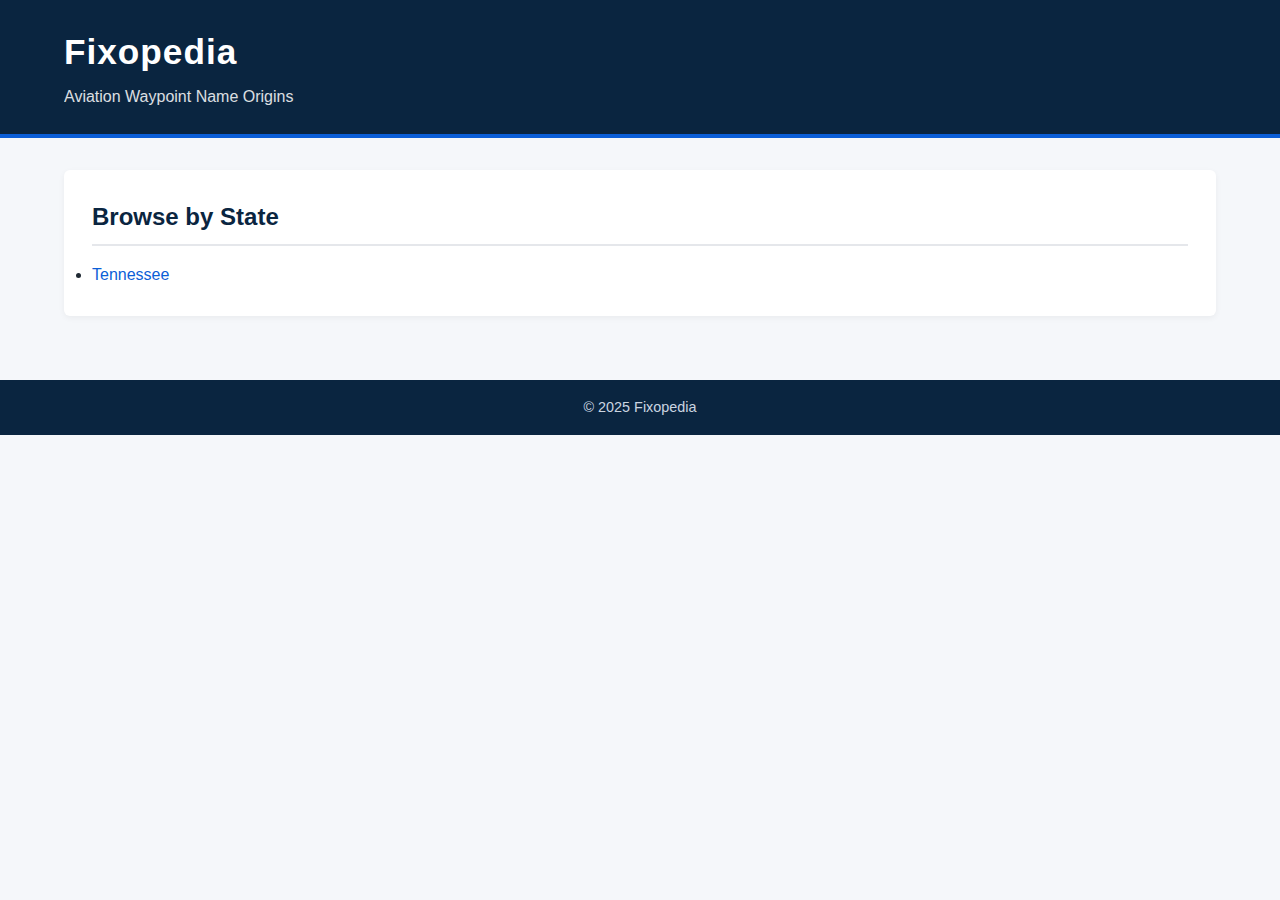
<file: states.html>
<!DOCTYPE html>
<html lang="en">
<head>
  <meta charset="UTF-8" />
  <meta name="viewport" content="width=device-width, initial-scale=1.0"/>
  <title>Browse by State | Fixopedia</title>
  <link rel="stylesheet" href="style.css">
</head>
<body>
<header>
  <div class="container">
    <h1><a href="index.html" style="color:white;">Fixopedia</a></h1>
    <p>Aviation Waypoint Name Origins</p>
  </div>
</header>

<main class="container">
  <section>
    <h2>Browse by State</h2>
    <ul id="stateList"></ul>
  </section>
</main>

<footer>
  <div class="container"><p>&copy; 2025 Fixopedia</p></div>
</footer>

<script>
  (async () => {
    const list = document.getElementById("stateList");

    // helper: get first non-empty field value
    const get = (o, ...keys) =>
      keys.map(k => o?.[k]).find(v => v != null && String(v).trim() !== "") || "";

    // helper: split comma-separated values into clean tokens
    const splitVals = (v) =>
      String(v)
        .split(",")
        .map(s => s.trim())
        .filter(Boolean);

    try {
      const res = await fetch("./waypoints.json");
      if (!res.ok) throw new Error(`HTTP ${res.status}`);
      const waypoints = await res.json();

      const states = new Set();

      waypoints.forEach(w => {
        // Try multiple likely keys (JSON export vs your converted JSON)
        const raw = get(w, "state", "State", "State Location (from Airport)");
        splitVals(raw).forEach(s => states.add(s));
      });

      const sorted = [...states].sort((a, b) => a.localeCompare(b));

      if (sorted.length === 0) {
        list.innerHTML = "<li>No states found in waypoints.json. (Likely the state fields are blank.)</li>";
        return;
      }

      sorted.forEach(state => {
        const li = document.createElement("li");
        li.innerHTML = `<a href="index.html?state=${encodeURIComponent(state)}#search">${state}</a>`;
        list.appendChild(li);
      });
    } catch (err) {
      console.error(err);
      list.innerHTML = "<li>Could not load waypoints.json. Make sure Live Server is running.</li>";
    }
  })();
</script>

</body>
</html>
</file>
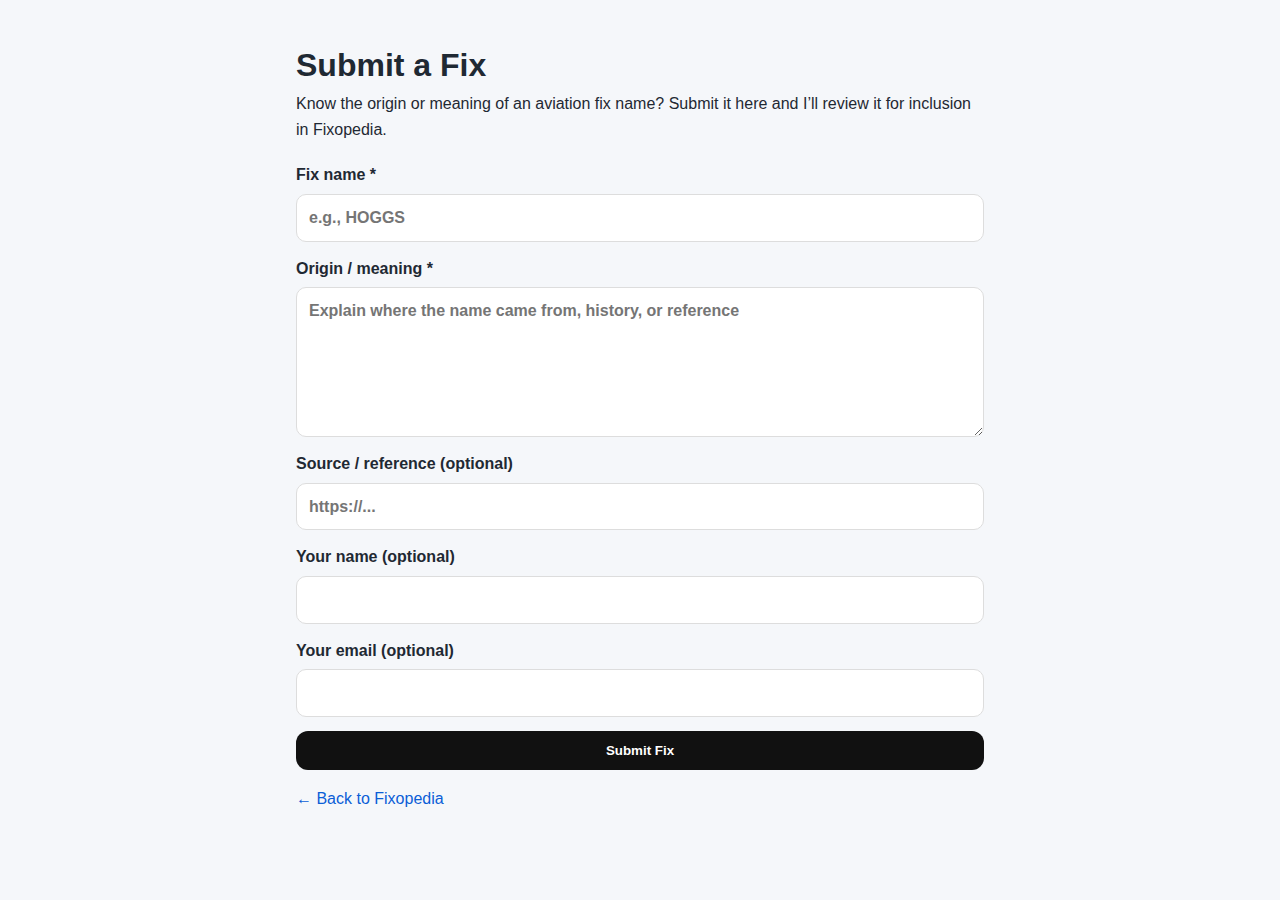
<file: submit.html>
<!doctype html>
<html lang="en">
<head>
  <meta charset="utf-8" />
  <meta name="viewport" content="width=device-width, initial-scale=1" />
  <title>Submit a Fix – Fixopedia</title>
  <link rel="stylesheet" href="style.css" />
</head>
<body>

<main style="max-width:720px;margin:40px auto;padding:0 16px;">
  <h1>Submit a Fix</h1>

  <p>
    Know the origin or meaning of an aviation fix name?
    Submit it here and I’ll review it for inclusion in Fixopedia.
  </p>

  <form
    name="fix-submission"
    method="POST"
    action="/thanks.html"
    data-netlify="true"
    netlify-honeypot="bot-field">

    <!-- Required by Netlify -->
    <input type="hidden" name="form-name" value="fix-submission" />

    <!-- Honeypot -->
    <p class="hidden">
      <label>Don’t fill this out: <input name="bot-field" /></label>
    </p>

    <label>
      Fix name *
      <input
        type="text"
        name="fix_name"
        required
        placeholder="e.g., HOGGS"
      />
    </label>

    <label>
      Origin / meaning *
      <textarea
        name="origin"
        rows="5"
        required
        placeholder="Explain where the name came from, history, or reference"
      ></textarea>
    </label>

    <label>
      Source / reference (optional)
      <input
        type="url"
        name="source"
        placeholder="https://..."
      />
    </label>

    <label>
      Your name (optional)
      <input type="text" name="submitter_name" />
    </label>

    <label>
      Your email (optional)
      <input type="email" name="submitter_email" />
    </label>

    <button type="submit">Submit Fix</button>
  </form>

  <p style="margin-top:16px;">
    <a href="index.html">← Back to Fixopedia</a>
  </p>
</main>

</body>
</html>
</file>
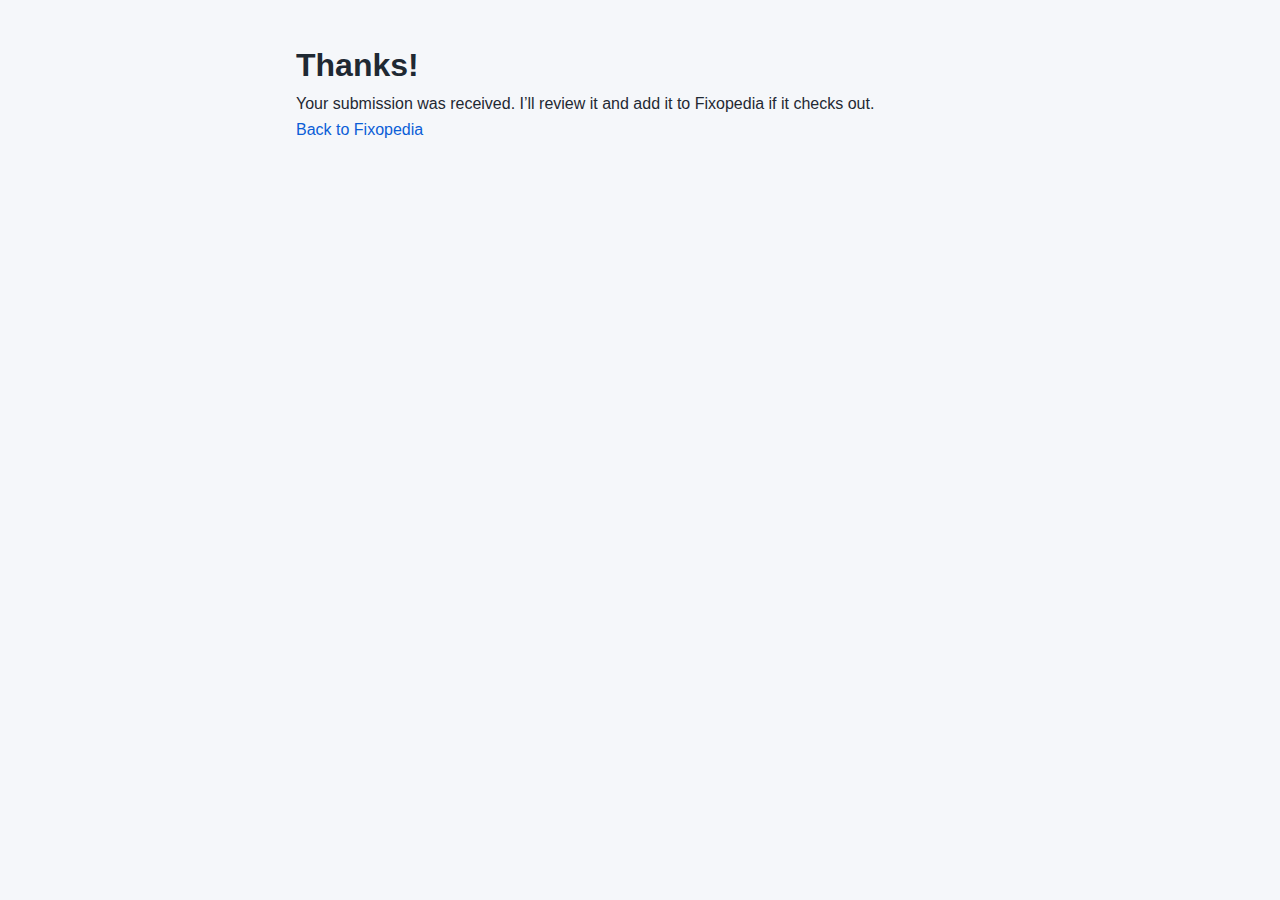
<file: thanks.html>
<!doctype html>
<html lang="en">
<head>
  <meta charset="utf-8" />
  <meta name="viewport" content="width=device-width, initial-scale=1" />
  <title>Thanks – Fixopedia</title>
  <link rel="stylesheet" href="style.css" />
</head>
<body>

<main style="max-width:720px;margin:40px auto;padding:0 16px;">
  <h1>Thanks!</h1>
  <p>Your submission was received. I’ll review it and add it to Fixopedia if it checks out.</p>
  <p><a href="index.html">Back to Fixopedia</a></p>
</main>

</body>
</html>
</file>
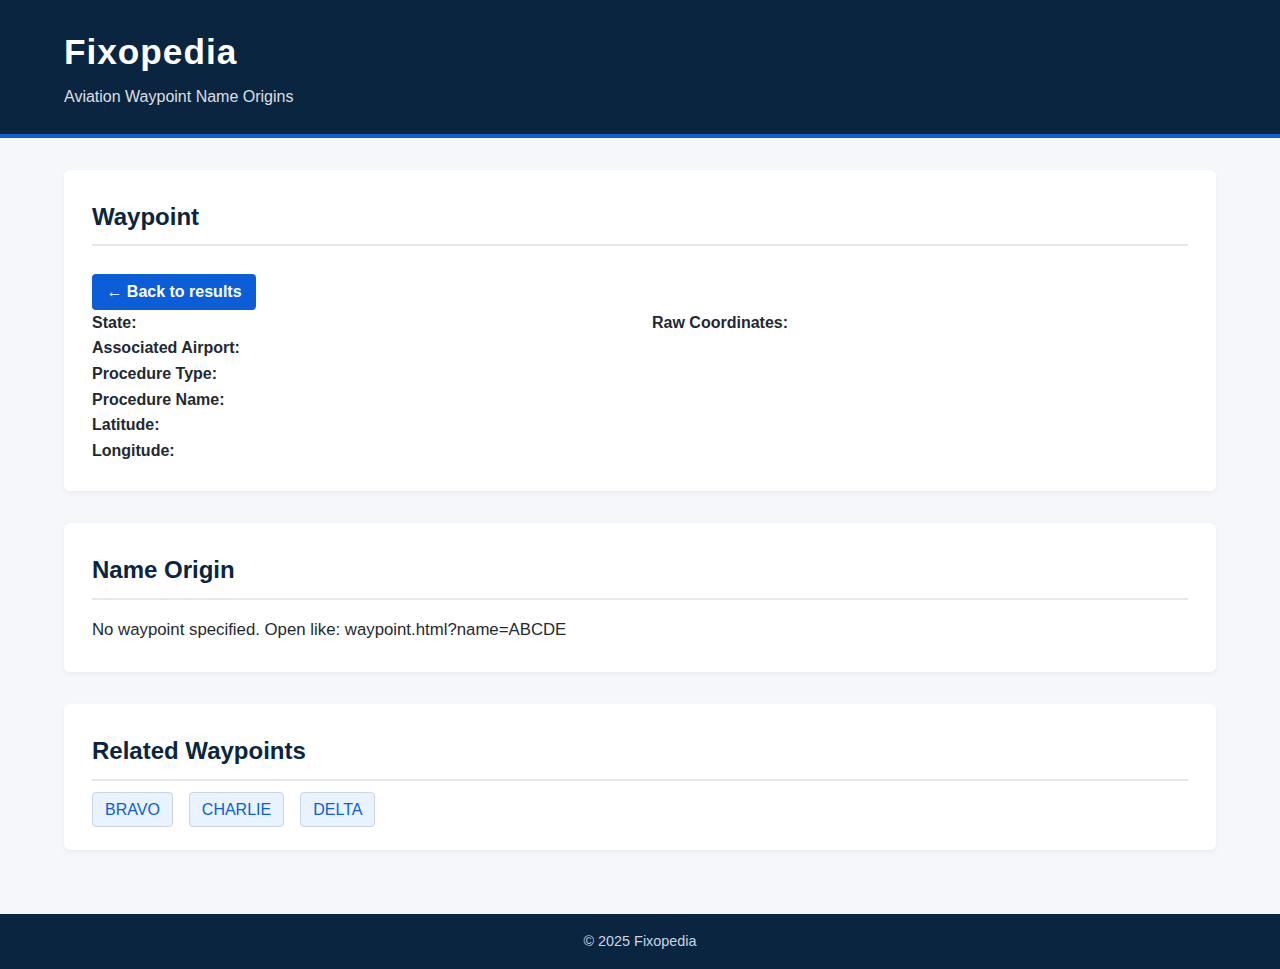
<file: waypoint.html>
<!DOCTYPE html>
<html lang="en">
<head>
    <meta charset="UTF-8">
    <meta name="viewport" content="width=device-width, initial-scale=1.0">
    <title>Waypoint EXAMPLE | Fixopedia</title>
    <meta name="description" content="Details and name origin for aviation waypoint EXAMPLE.">
    <link rel="stylesheet" href="style.css">
</head>
<body>

<header>
    <div class="container">
        <h1><a href="index.html" style="color:white;">Fixopedia</a></h1>
        <p>Aviation Waypoint Name Origins</p>
    </div>
</header>

<main class="container">

    <section id="waypoint-detail">
        <h2>Waypoint: EXAMPLE</h2>
        <button id="backButton" type="button">← Back to results</button>

        <div class="detail-grid">
            <div>
                <p><strong>State:</strong> <span id="wpState"></span></p>
                <p><strong>Associated Airport:</strong> <span id="wpAirport"></span></p>
                <p><strong>Procedure Type:</strong> <span id="wpProcType"></span></p>
                <p><strong>Procedure Name:</strong> <span id="wpProcName"></span></p>
                <p><strong>Latitude:</strong> <span id="wpLat"></span></p>
                <p><strong>Longitude:</strong> <span id="wpLon"></span></p>

            </div>

            <div>
                <p><strong>Raw Coordinates:</strong> <span id="wpCoordText"></span></p>

            </div>
        </div>
    </section>

    <section id="origin">
        <h2>Name Origin</h2>
        <p id="wpOrigin"></p>

    </section>

    <section id="related">
        <h2>Related Waypoints</h2>
        <ul>
            <li><a href="waypoint.html?name=BRAVO">BRAVO</a></li>
            <li><a href="waypoint.html?name=CHARLIE">CHARLIE</a></li>
            <li><a href="waypoint.html?name=DELTA">DELTA</a></li>
        </ul>
    </section>

</main>

<footer>
    <div class="container">
        <p>&copy; 2025 Fixopedia</p>
    </div>
</footer>

<script>
  // Back button: go to the search box
  const backButton = document.getElementById("backButton");
  if (backButton) {
    backButton.addEventListener("click", () => {
      window.location.href = "index.html#search";
    });
  }

  // Read waypoint name from URL
  const params = new URLSearchParams(window.location.search);
  const name = (params.get("name") || "").trim().toUpperCase();

  // Helpers
  const setText = (id, value) => {
    const el = document.getElementById(id);
    if (el) el.textContent = value ?? "";
  };

  const get = (obj, ...keys) => {
    for (const k of keys) {
      if (obj && obj[k] != null && String(obj[k]).trim() !== "") return obj[k];
    }
    return "";
  };

  const heading = document.querySelector("#waypoint-detail h2");
  if (name) {
    document.title = `Waypoint ${name} | Fixopedia`;
    if (heading) heading.textContent = `Waypoint: ${name}`;
  } else {
    document.title = "Waypoint | Fixopedia";
    if (heading) heading.textContent = "Waypoint";
    setText("wpOrigin", "No waypoint specified. Open like: waypoint.html?name=ABCDE");
  }

  async function loadWaypoint() {
    try {
      const res = await fetch("./waypoints.json");
      if (!res.ok) throw new Error(`HTTP ${res.status}`);
      const waypoints = await res.json();

      const wp = waypoints.find(w => {
        const n = String(get(w, "waypoint", "Waypoint", "\ufeffWaypoint")).trim().toUpperCase();
        return n === name;
      });

      if (!wp) {
        setText("wpOrigin", "No details found for this waypoint yet (not in waypoints.json).");
        return;
      }

      // Fill (Detail level B)
      setText("wpState", get(wp, "state", "State", "State Location (from Airport)"));
      setText("wpAirport", get(wp, "airport", "Airport"));
      setText("wpProcType", get(wp, "procedure_type", "ProcedureType"));
      setText("wpProcName", get(wp, "procedure_name", "Procedure Name"));

      setText("wpLat", get(wp, "lat", "Latitude"));
      setText("wpLon", get(wp, "lon", "Longitude"));
      setText("wpCoordText", get(wp, "coordinates_text", "Waypoint Coordinates"));

      // Optional: if you add Status later, this will automatically start working
      setText("wpStatus", get(wp, "status", "Status"));

      setText("wpOrigin", get(wp, "origin", "Notes"));
    } catch (err) {
      setText("wpOrigin", "Could not load waypoints.json. Make sure you're running Live Server.");
      console.error(err);
    }
  }

  if (name) loadWaypoint();
</script>



</body>
</html>
</file>
<file: style.css>
/* =========================
   RESET & BASE STYLES
========================= */

* {
    margin: 0;
    padding: 0;
    box-sizing: border-box;
}

body {
    font-family: "Segoe UI", Roboto, Helvetica, Arial, sans-serif;
    line-height: 1.6;
    color: #1f2933;
    background-color: #f5f7fa;
}

a {
    color: #0b5ed7;
    text-decoration: none;
}

a:hover {
    text-decoration: underline;
}

/* =========================
   LAYOUT
========================= */

.container {
    width: 90%;
    max-width: 1200px;
    margin: auto;
}

/* =========================
   HEADER
========================= */

header {
    background-color: #0a2540;
    color: #ffffff;
    padding: 1.5rem 0;
    border-bottom: 4px solid #0b5ed7;
}

header h1 {
    font-size: 2.2rem;
    letter-spacing: 1px;
}

header p {
    opacity: 0.85;
    margin-top: 0.25rem;
}

/* =========================
   NAVIGATION
========================= */

nav {
    margin-top: 1rem;
}

nav ul {
    list-style: none;
    display: flex;
    flex-wrap: wrap;
    gap: 1.25rem;
}

nav a {
    color: #ffffff;
    font-weight: 500;
}

nav a:hover {
    color: #cfe2ff;
}

/* =========================
   MAIN CONTENT
========================= */

main {
    padding: 2rem 0;
}

/* =========================
   SECTIONS
========================= */

section {
    background-color: #ffffff;
    padding: 1.75rem;
    margin-bottom: 2rem;
    border-radius: 6px;
    box-shadow: 0 2px 6px rgba(0,0,0,0.05);
}

section h2 {
    margin-bottom: 1rem;
    border-bottom: 2px solid #e5e7eb;
    padding-bottom: 0.5rem;
    color: #0a2540;
}

/* =========================
   SEARCH
========================= */

#search form {
    display: flex;
    gap: 0.75rem;
    flex-wrap: wrap;
}

#search input {
    flex: 1;
    padding: 0.6rem;
    font-size: 1rem;
    border: 1px solid #cbd5e1;
    border-radius: 4px;
}

#search button {
    padding: 0.6rem 1.25rem;
    font-size: 1rem;
    background-color: #0b5ed7;
    color: #ffffff;
    border: none;
    border-radius: 4px;
    cursor: pointer;
}

#search button:hover {
    background-color: #084298;
}
/* =========================
   SEARCH RESULTS
========================= */

#search input {
    width: 100%;
}

#waypointList {
    list-style: none;
    display: grid;
    grid-template-columns: repeat(auto-fit, minmax(280px, 1fr));
    gap: 1rem;
}

.waypoint {
    background-color: #ffffff;
    padding: 1rem;
    border-radius: 4px;
    border: 1px solid #e5e7eb;
}

.waypoint h3 {
    margin-bottom: 0.5rem;
    color: #0a2540;
}

/* =========================
   FEATURED WAYPOINT
========================= */

#featured article {
    padding: 1rem;
    background-color: #f1f5f9;
    border-left: 4px solid #0b5ed7;
    border-radius: 4px;
}

#featured h3 {
    margin-bottom: 0.5rem;
    color: #0a2540;
}

/* =========================
   BROWSE LINKS
========================= */

#browse ul {
    list-style: none;
    display: grid;
    grid-template-columns: repeat(auto-fit, minmax(200px, 1fr));
    gap: 1rem;
}

#browse li {
    background-color: #f8fafc;
    padding: 1rem;
    border-radius: 4px;
    text-align: center;
    border: 1px solid #e5e7eb;
}

#browse li:hover {
    background-color: #e9f2ff;
}

/* =========================
   FOOTER
========================= */

footer {
    background-color: #0a2540;
    color: #cbd5e1;
    text-align: center;
    padding: 1rem 0;
    font-size: 0.9rem;
}

/* =========================
   RESPONSIVE
========================= */

@media (max-width: 600px) {
    header h1 {
        font-size: 1.75rem;
    }

    nav ul {
        justify-content: center;
    }
}

/* =========================
   WAYPOINT DETAIL PAGE
========================= */

#waypoint-detail h2 {
    margin-bottom: 1rem;
}

.detail-grid {
    display: grid;
    grid-template-columns: repeat(auto-fit, minmax(260px, 1fr));
    gap: 1.5rem;
}

#origin p {
    font-size: 1.05rem;
    line-height: 1.7;
}

#related ul {
    list-style: none;
    display: flex;
    gap: 1rem;
    flex-wrap: wrap;
}

#related li a {
    background-color: #e9f2ff;
    padding: 0.5rem 0.75rem;
    border-radius: 4px;
    border: 1px solid #cbd5e1;
}

/* Clickable search result cards */
.waypoint {
    cursor: pointer;
}

.waypoint:hover {
    background-color: #f8fafc;
}

/* Back button on waypoint page */
#backButton {
    margin-top: 0.75rem;
    padding: 0.55rem 0.9rem;
    font-size: 1rem;
    background-color: #0b5ed7;
    color: #ffffff;
    border: none;
    border-radius: 4px;
    cursor: pointer;
}

#backButton:hover {
    background-color: #084298;
}

.muted {
    color: #64748b;
    margin-bottom: 0.75rem;
}

.submit-fix-button {
  display: inline-block;
  margin: 16px 0;
  padding: 10px 16px;
  border-radius: 12px;
  background: #111;
  color: #fff;
  text-decoration: none;
  font-weight: 600;
}
.submit-fix-button:hover {
  background: #333;
}

form {
  margin-top: 20px;
  display: grid;
  gap: 14px;
}

label {
  display: grid;
  gap: 6px;
  font-weight: 600;
}

input, textarea {
  padding: 10px 12px;
  border: 1px solid #ddd;
  border-radius: 10px;
  font: inherit;
}

button {
  padding: 12px 16px;
  border-radius: 12px;
  border: none;
  background: #111;
  color: #fff;
  font-weight: 600;
  cursor: pointer;
}

button:hover {
  background: #333;
}

.hidden {
  display: none;
}
</file>
